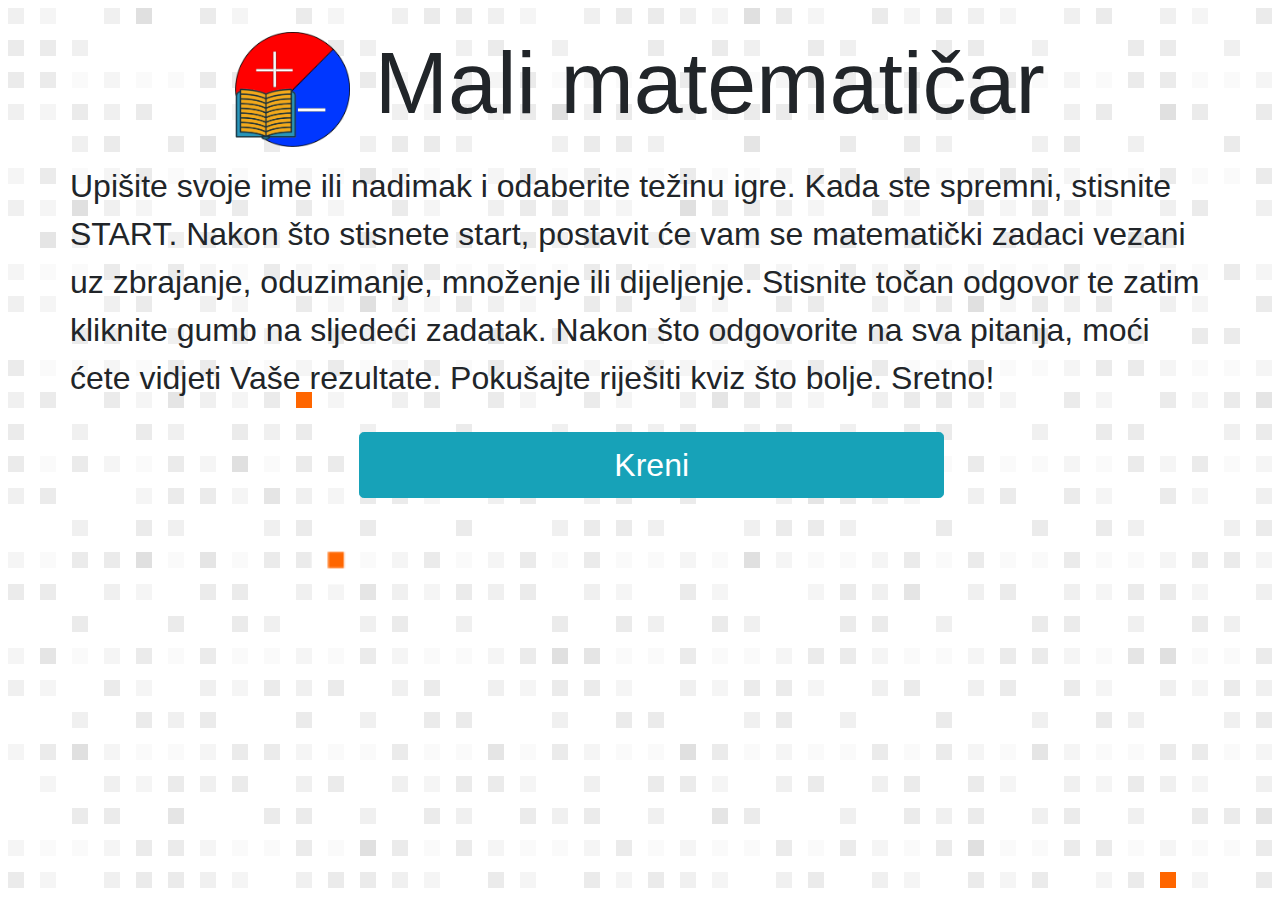
<file: index.html>
<!DOCTYPE html>
<html lang="en">
<head>
    <meta charset="UTF-8">
    <meta name="viewport" content="width=device-width, initial-scale=1.0">
    <title>Game</title>
    <link rel="stylesheet" href="https://stackpath.bootstrapcdn.com/bootstrap/4.4.1/css/bootstrap.min.css" integrity="sha384-Vkoo8x4CGsO3+Hhxv8T/Q5PaXtkKtu6ug5TOeNV6gBiFeWPGFN9MuhOf23Q9Ifjh" crossorigin="anonymous">
    <link rel="stylesheet" href="css/styles.css">
</head>
<body class="body">
    <div class="container">
        <div class="row game-container">
            <div class="row">
                <div class="col-12">
                <h1 class="display-2 text-center game-title"><img src="assets/images/plus-(mali_matematičar).png" alt="plus-" class="plusmin"> Mali matematičar</h1>
                <p class="lead text">Upišite svoje ime ili nadimak i odaberite težinu igre. Kada ste spremni, stisnite START. Nakon što stisnete start, postavit će vam se matematički zadaci vezani uz zbrajanje, oduzimanje, množenje ili dijeljenje. Stisnite točan odgovor te zatim kliknite gumb na sljedeći zadatak. Nakon što odgovorite na sva pitanja, moći ćete vidjeti Vaše rezultate. Pokušajte riješiti kviz što bolje. Sretno!</p>
                </div>
                <button class="btn btn-info game-index-btn btn-lg" onclick="location.href='game-setup.html';" >Kreni</button></div>
        </div>
    </div>

<script src="https://code.jquery.com/jquery-3.4.1.slim.min.js" integrity="sha384-J6qa4849blE2+poT4WnyKhv5vZF5SrPo0iEjwBvKU7imGFAV0wwj1yYfoRSJoZ+n" crossorigin="anonymous"></script>
<script src="https://cdn.jsdelivr.net/npm/popper.js@1.16.0/dist/umd/popper.min.js" integrity="sha384-Q6E9RHvbIyZFJoft+2mJbHaEWldlvI9IOYy5n3zV9zzTtmI3UksdQRVvoxMfooAo" crossorigin="anonymous"></script>
<script src="https://stackpath.bootstrapcdn.com/bootstrap/4.4.1/js/bootstrap.min.js" integrity="sha384-wfSDF2E50Y2D1uUdj0O3uMBJnjuUD4Ih7YwaYd1iqfktj0Uod8GCExl3Og8ifwB6" crossorigin="anonymous"></script>
</body>
</html>
</file>
<file: css/styles.css>
/* https://www.svgbackgrounds.com/ */

.game-title {
    width: 100%;
}
body {
  background-color: #ffffff;
  background-image: url("data:image/svg+xml,%3Csvg xmlns='http://www.w3.org/2000/svg' viewBox='0 0 2000 1500'%3E%3Cdefs%3E%3Crect stroke='%23ffffff' stroke-width='.5' width='1' height='1' id='s'/%3E%3Cpattern id='a' width='3' height='3' patternUnits='userSpaceOnUse' patternTransform='scale(50) translate(-980 -735)'%3E%3Cuse fill='%23fafafa' href='%23s' y='2'/%3E%3Cuse fill='%23fafafa' href='%23s' x='1' y='2'/%3E%3Cuse fill='%23f5f5f5' href='%23s' x='2' y='2'/%3E%3Cuse fill='%23f5f5f5' href='%23s'/%3E%3Cuse fill='%23f0f0f0' href='%23s' x='2'/%3E%3Cuse fill='%23f0f0f0' href='%23s' x='1' y='1'/%3E%3C/pattern%3E%3Cpattern id='b' width='7' height='11' patternUnits='userSpaceOnUse' patternTransform='scale(50) translate(-980 -735)'%3E%3Cg fill='%23ebebeb'%3E%3Cuse href='%23s'/%3E%3Cuse href='%23s' y='5' /%3E%3Cuse href='%23s' x='1' y='10'/%3E%3Cuse href='%23s' x='2' y='1'/%3E%3Cuse href='%23s' x='2' y='4'/%3E%3Cuse href='%23s' x='3' y='8'/%3E%3Cuse href='%23s' x='4' y='3'/%3E%3Cuse href='%23s' x='4' y='7'/%3E%3Cuse href='%23s' x='5' y='2'/%3E%3Cuse href='%23s' x='5' y='6'/%3E%3Cuse href='%23s' x='6' y='9'/%3E%3C/g%3E%3C/pattern%3E%3Cpattern id='h' width='5' height='13' patternUnits='userSpaceOnUse' patternTransform='scale(50) translate(-980 -735)'%3E%3Cg fill='%23ebebeb'%3E%3Cuse href='%23s' y='5'/%3E%3Cuse href='%23s' y='8'/%3E%3Cuse href='%23s' x='1' y='1'/%3E%3Cuse href='%23s' x='1' y='9'/%3E%3Cuse href='%23s' x='1' y='12'/%3E%3Cuse href='%23s' x='2'/%3E%3Cuse href='%23s' x='2' y='4'/%3E%3Cuse href='%23s' x='3' y='2'/%3E%3Cuse href='%23s' x='3' y='6'/%3E%3Cuse href='%23s' x='3' y='11'/%3E%3Cuse href='%23s' x='4' y='3'/%3E%3Cuse href='%23s' x='4' y='7'/%3E%3Cuse href='%23s' x='4' y='10'/%3E%3C/g%3E%3C/pattern%3E%3Cpattern id='c' width='17' height='13' patternUnits='userSpaceOnUse' patternTransform='scale(50) translate(-980 -735)'%3E%3Cg fill='%23e5e5e5'%3E%3Cuse href='%23s' y='11'/%3E%3Cuse href='%23s' x='2' y='9'/%3E%3Cuse href='%23s' x='5' y='12'/%3E%3Cuse href='%23s' x='9' y='4'/%3E%3Cuse href='%23s' x='12' y='1'/%3E%3Cuse href='%23s' x='16' y='6'/%3E%3C/g%3E%3C/pattern%3E%3Cpattern id='d' width='19' height='17' patternUnits='userSpaceOnUse' patternTransform='scale(50) translate(-980 -735)'%3E%3Cg fill='%23ffffff'%3E%3Cuse href='%23s' y='9'/%3E%3Cuse href='%23s' x='16' y='5'/%3E%3Cuse href='%23s' x='14' y='2'/%3E%3Cuse href='%23s' x='11' y='11'/%3E%3Cuse href='%23s' x='6' y='14'/%3E%3C/g%3E%3Cg fill='%23e0e0e0'%3E%3Cuse href='%23s' x='3' y='13'/%3E%3Cuse href='%23s' x='9' y='7'/%3E%3Cuse href='%23s' x='13' y='10'/%3E%3Cuse href='%23s' x='15' y='4'/%3E%3Cuse href='%23s' x='18' y='1'/%3E%3C/g%3E%3C/pattern%3E%3Cpattern id='e' width='47' height='53' patternUnits='userSpaceOnUse' patternTransform='scale(50) translate(-980 -735)'%3E%3Cg fill='%23F60'%3E%3Cuse href='%23s' x='2' y='5'/%3E%3Cuse href='%23s' x='16' y='38'/%3E%3Cuse href='%23s' x='46' y='42'/%3E%3Cuse href='%23s' x='29' y='20'/%3E%3C/g%3E%3C/pattern%3E%3Cpattern id='f' width='59' height='71' patternUnits='userSpaceOnUse' patternTransform='scale(50) translate(-980 -735)'%3E%3Cg fill='%23F60'%3E%3Cuse href='%23s' x='33' y='13'/%3E%3Cuse href='%23s' x='27' y='54'/%3E%3Cuse href='%23s' x='55' y='55'/%3E%3C/g%3E%3C/pattern%3E%3Cpattern id='g' width='139' height='97' patternUnits='userSpaceOnUse' patternTransform='scale(50) translate(-980 -735)'%3E%3Cg fill='%23F60'%3E%3Cuse href='%23s' x='11' y='8'/%3E%3Cuse href='%23s' x='51' y='13'/%3E%3Cuse href='%23s' x='17' y='73'/%3E%3Cuse href='%23s' x='99' y='57'/%3E%3C/g%3E%3C/pattern%3E%3C/defs%3E%3Crect fill='url(%23a)' width='100%25' height='100%25'/%3E%3Crect fill='url(%23b)' width='100%25' height='100%25'/%3E%3Crect fill='url(%23h)' width='100%25' height='100%25'/%3E%3Crect fill='url(%23c)' width='100%25' height='100%25'/%3E%3Crect fill='url(%23d)' width='100%25' height='100%25'/%3E%3Crect fill='url(%23e)' width='100%25' height='100%25'/%3E%3Crect fill='url(%23f)' width='100%25' height='100%25'/%3E%3Crect fill='url(%23g)' width='100%25' height='100%25'/%3E%3C/svg%3E");
  background-attachment: fixed;
  background-size: cover;
  /* background-image: url('/assets/images/background.jpg'); */
}

.text {
  font-family: 'Segoe UI', Tahoma, Geneva, Verdana, sans-serif;
  font-size: xx-large;
}

.game-container {
    margin-top: 30px;
}

.game-container p {
    margin: 15px 0 15px 0;
}

.game-start-btn {
    width: 46%;
    /* height: 75px; */
    font-size: xx-large;
    margin-top: 20px;
}

.game-index-btn {
  margin-top: 15px;
    width: 50%;
    font-size: xx-large;
    margin-left: 26%;
    margin-right: 24%;
}

.control-select {
    height: 60px;
    font-size: 18pt;
}

/* The Modal (background) */
.modal {
    display: none; /* Hidden by default */
    position: fixed; /* Stay in place */
    z-index: 1; /* Sit on top */
    left: 0;
    top: 0;
    width: 100%; /* Full width */
    height: 100%; /* Full height */
    overflow: auto; /* Enable scroll if needed */
    background-color: rgb(0,0,0);
    background-color: rgba(0,0,0,0.4);
  }
  
  /* Modal Content/Box */
  .modal-content {
    background-color: #fefefe;
    margin: 5% auto; /* 15% from the top and centered */
    padding: 20px;
    border: 1px solid #888;
    width: 80%; /* Could be more or less, depending on screen size */
  }
  
  /* The Close Button */
  .close {
    transition: transform 3s;
    transition: color 1s;
  }

  .close, .resultsClose {
    color: rgb(155, 143, 143);
    float: right;
    font-size: 32px;
    font-weight: bold;
    cursor: pointer;
  }
  
  .close:hover,
  .close:focus {
    color: rgb(150, 5, 5);
    transform: scale(1.3);
    text-decoration: none;
    cursor: pointer;
  }

  .modal-body {
    /* height: 400px; */
    overflow: auto;
  }

  .lagano {
    background-color: rgb(23, 161, 23);
  }
  .srednje {
    background-color: rgb(161, 123, 19);
  }
  .teško {
    background-color: rgb(161, 16, 16);
  }

  .textL {
    color: rgb(31, 148, 82);
  }
  .textS {
    color: rgb(204, 152, 21);
  }
  .textT {
    color: rgb(170, 11, 11);
  }


  /* https://www.svgbackgrounds.com/ */

  .laganoB {
    background-color: #00bb77;
    background-image: url("data:image/svg+xml,%3Csvg xmlns='http://www.w3.org/2000/svg' width='120' height='120' viewBox='0 0 120 120'%3E%3Cpolygon fill='%23000' fill-opacity='.1' points='120 0 120 60 90 30 60 0 0 0 0 0 60 60 0 120 60 120 90 90 120 60 120 0'/%3E%3C/svg%3E");
  }
  .srednjeB {
    background-color: #ffaa00;
    background-image: url("data:image/svg+xml,%3Csvg xmlns='http://www.w3.org/2000/svg' width='100%25' height='100%25' viewBox='0 0 1600 800'%3E%3Cg %3E%3Cpath fill='%23ffb100' d='M486 705.8c-109.3-21.8-223.4-32.2-335.3-19.4C99.5 692.1 49 703 0 719.8V800h843.8c-115.9-33.2-230.8-68.1-347.6-92.2C492.8 707.1 489.4 706.5 486 705.8z'/%3E%3Cpath fill='%23ffb800' d='M1600 0H0v719.8c49-16.8 99.5-27.8 150.7-33.5c111.9-12.7 226-2.4 335.3 19.4c3.4 0.7 6.8 1.4 10.2 2c116.8 24 231.7 59 347.6 92.2H1600V0z'/%3E%3Cpath fill='%23ffbf00' d='M478.4 581c3.2 0.8 6.4 1.7 9.5 2.5c196.2 52.5 388.7 133.5 593.5 176.6c174.2 36.6 349.5 29.2 518.6-10.2V0H0v574.9c52.3-17.6 106.5-27.7 161.1-30.9C268.4 537.4 375.7 554.2 478.4 581z'/%3E%3Cpath fill='%23ffc500' d='M0 0v429.4c55.6-18.4 113.5-27.3 171.4-27.7c102.8-0.8 203.2 22.7 299.3 54.5c3 1 5.9 2 8.9 3c183.6 62 365.7 146.1 562.4 192.1c186.7 43.7 376.3 34.4 557.9-12.6V0H0z'/%3E%3Cpath fill='%23ffcc00' d='M181.8 259.4c98.2 6 191.9 35.2 281.3 72.1c2.8 1.1 5.5 2.3 8.3 3.4c171 71.6 342.7 158.5 531.3 207.7c198.8 51.8 403.4 40.8 597.3-14.8V0H0v283.2C59 263.6 120.6 255.7 181.8 259.4z'/%3E%3Cpath fill='%23ffd624' d='M1600 0H0v136.3c62.3-20.9 127.7-27.5 192.2-19.2c93.6 12.1 180.5 47.7 263.3 89.6c2.6 1.3 5.1 2.6 7.7 3.9c158.4 81.1 319.7 170.9 500.3 223.2c210.5 61 430.8 49 636.6-16.6V0z'/%3E%3Cpath fill='%23ffe038' d='M454.9 86.3C600.7 177 751.6 269.3 924.1 325c208.6 67.4 431.3 60.8 637.9-5.3c12.8-4.1 25.4-8.4 38.1-12.9V0H288.1c56 21.3 108.7 50.6 159.7 82C450.2 83.4 452.5 84.9 454.9 86.3z'/%3E%3Cpath fill='%23ffeb49' d='M1600 0H498c118.1 85.8 243.5 164.5 386.8 216.2c191.8 69.2 400 74.7 595 21.1c40.8-11.2 81.1-25.2 120.3-41.7V0z'/%3E%3Cpath fill='%23fff558' d='M1397.5 154.8c47.2-10.6 93.6-25.3 138.6-43.8c21.7-8.9 43-18.8 63.9-29.5V0H643.4c62.9 41.7 129.7 78.2 202.1 107.4C1020.4 178.1 1214.2 196.1 1397.5 154.8z'/%3E%3Cpath fill='%23ffff66' d='M1315.3 72.4c75.3-12.6 148.9-37.1 216.8-72.4h-723C966.8 71 1144.7 101 1315.3 72.4z'/%3E%3C/g%3E%3C/svg%3E");
    background-attachment: fixed;
    background-size: cover;
  }
  .teškoB {
    background-color: #ff9d00;
    background-image: url("data:image/svg+xml,%3Csvg xmlns='http://www.w3.org/2000/svg' width='100%25' height='100%25' viewBox='0 0 1600 800'%3E%3Cg stroke='%23000' stroke-width='66.7' stroke-opacity='0.05' %3E%3Ccircle fill='%23ff9d00' cx='0' cy='0' r='1800'/%3E%3Ccircle fill='%23fb8d17' cx='0' cy='0' r='1700'/%3E%3Ccircle fill='%23f47d24' cx='0' cy='0' r='1600'/%3E%3Ccircle fill='%23ed6e2d' cx='0' cy='0' r='1500'/%3E%3Ccircle fill='%23e35f34' cx='0' cy='0' r='1400'/%3E%3Ccircle fill='%23d85239' cx='0' cy='0' r='1300'/%3E%3Ccircle fill='%23cc453e' cx='0' cy='0' r='1200'/%3E%3Ccircle fill='%23be3941' cx='0' cy='0' r='1100'/%3E%3Ccircle fill='%23b02f43' cx='0' cy='0' r='1000'/%3E%3Ccircle fill='%23a02644' cx='0' cy='0' r='900'/%3E%3Ccircle fill='%23901e44' cx='0' cy='0' r='800'/%3E%3Ccircle fill='%23801843' cx='0' cy='0' r='700'/%3E%3Ccircle fill='%236f1341' cx='0' cy='0' r='600'/%3E%3Ccircle fill='%235e0f3d' cx='0' cy='0' r='500'/%3E%3Ccircle fill='%234e0c38' cx='0' cy='0' r='400'/%3E%3Ccircle fill='%233e0933' cx='0' cy='0' r='300'/%3E%3Ccircle fill='%232e062c' cx='0' cy='0' r='200'/%3E%3Ccircle fill='%23210024' cx='0' cy='0' r='100'/%3E%3C/g%3E%3C/svg%3E");
    background-attachment: fixed;
    background-size: cover;
  }

  .white {
    color: ghostwhite;
  }

  .whiteB {
    background-color: #e9e3e3;
  }

  .plusmin {
    width: 115px;
  }

  .težina {
    font-size: large;
  }

  .outerbar {
    background-color: paleturquoise;
    height: 25px;
    width: 80%;
    margin-left: 20px;
    margin-right: 20px;
  }

  .bar {
    height: 24px;
    background-color: mediumseagreen;
    color: khaki;
    width: 0%;
    transition: width 1s;
  }

  .zadatak {
    font-size: x-large;
  }


  .goodR {
    font-family: 'Segoe UI', Tahoma, Geneva, Verdana, sans-serif;
    font-size: 20px;
    background-color: yellowgreen;
    margin: 5px;
  }

  .badR {
    font-family: 'Segoe UI', Tahoma, Geneva, Verdana, sans-serif;
    font-size: 20px;
    background-color: palevioletred;
    margin: 5px;
  }

  .neutralR {
    font-family: 'Segoe UI', Tahoma, Geneva, Verdana, sans-serif;
    font-size: 20px;
    background-color: khaki;
    margin: 5px;
  }






  /* lagane ljestvice */
  .leaderL {
    font-family: 'Segoe UI', Tahoma, Geneva, Verdana, sans-serif;
    font-size: 20px;
  }
  
  .backL {
    background-color: lightgreen;
    border: forestgreen dashed 1px;
  }
  
  /* srednje ljestvice */
  .leaderS {
    font-family: 'Segoe UI', Tahoma, Geneva, Verdana, sans-serif;
    font-size: 20px;
  }

  .backS {
    background-color: khaki;
    border: peru dashed 1px;
  }

  /* teške ljestvice */
  .leaderT {
    font-family: 'Segoe UI', Tahoma, Geneva, Verdana, sans-serif;
    font-size: 20px;
  }

  .backT {
    background-color: palevioletred;
    border: rgb(161, 16, 16) dashed 1px;
  }

  .gamebtn {
    /* font-size: large; */
    margin-top: 10px;
    margin-bottom: 10px;
    /* width: 18%; */
  }
  .Ingamebtn {
    /* font-size: large; */
    margin-top: 10px;
    margin-bottom: 10px;
    /* width: 18%; */
  }
  .gameTaskContainer {
    font-size: xx-large;
    color: rgb(161, 18, 18);
    margin-bottom: 15px;
  }

  
  .btnLabel {
    margin-bottom: 10px;
    margin-top: 10px;
  }

  input[type=radio]{
    transform:scale(2);
  }

  .logoTežine-lg {
    width: 40px;
    margin-left: 7px;
  }

  .logoTežine-sm {
    width: 25px;
    margin-left: 5px;
  }

/* The container */
.answer {
  display: block;
  position: relative;
  padding-left: 35px;
  margin-bottom: 12px;
  cursor: pointer;
  font-size: 22px;
  -webkit-user-select: none;
  -moz-user-select: none;
  -ms-user-select: none;
  user-select: none;
}

/* Hide the browser's default radio button */
.answer input {
  position: absolute;
  opacity: 0;
  cursor: pointer;
}

/* Create a custom radio button */
.checkmark {
  position: absolute;
  top: 0;
  left: 0;
  height: 25px;
  width: 25px;
  background-color: #eee;
  border-radius: 50%;
  transition: background-color 0.3s;
  transition: transform 0.5s;
}

/* On mouse-over, add a grey background color */
.answer:hover input ~ .checkmark {
  background-color: #ccc;
}

/* When the radio button is checked, add a blue background */
.answer input:checked ~ .checkmark {
  background-color: rgb(35, 187, 149);
  transform: scale(1.2);
}
/* #2196F3 */

/* Create the indicator (the dot/circle - hidden when not checked) */
.checkmark:after {
  content: "";
  position: absolute;
  display: none;
}

/* Show the indicator (dot/circle) when checked */
.answer input:checked ~ .checkmark:after {
  display: block;
}

/* Style the indicator (dot/circle) */
.answer .checkmark:after {
 	top: 9px;
	left: 9px;
	width: 8px;
	height: 8px;
	border-radius: 50%;
	background: white;
}


.greska {
  width: 22px;
}

.greska1 {
  font-size: large;
  transition: opacity 0.1s;
}

.greska2 {
  margin-top: 20px;
  font-size: large;
  transition: opacity 0.1s;
}

.blinking{
  animation:blinkingText 2.5s infinite;
}
@keyframes blinkingText{
  0% {opacity: 1;}

  49% {opacity: 1;}

  60% {opacity: 1;}

  80% {opacity: 0;}

  100% {opacity: 0;}
}

/* .name-input {
  width: 90%;
  margin-right: 0%;
}

.random {
  width: 100%;
}
.btn-random {
  width: 7%;
} */
</file>
